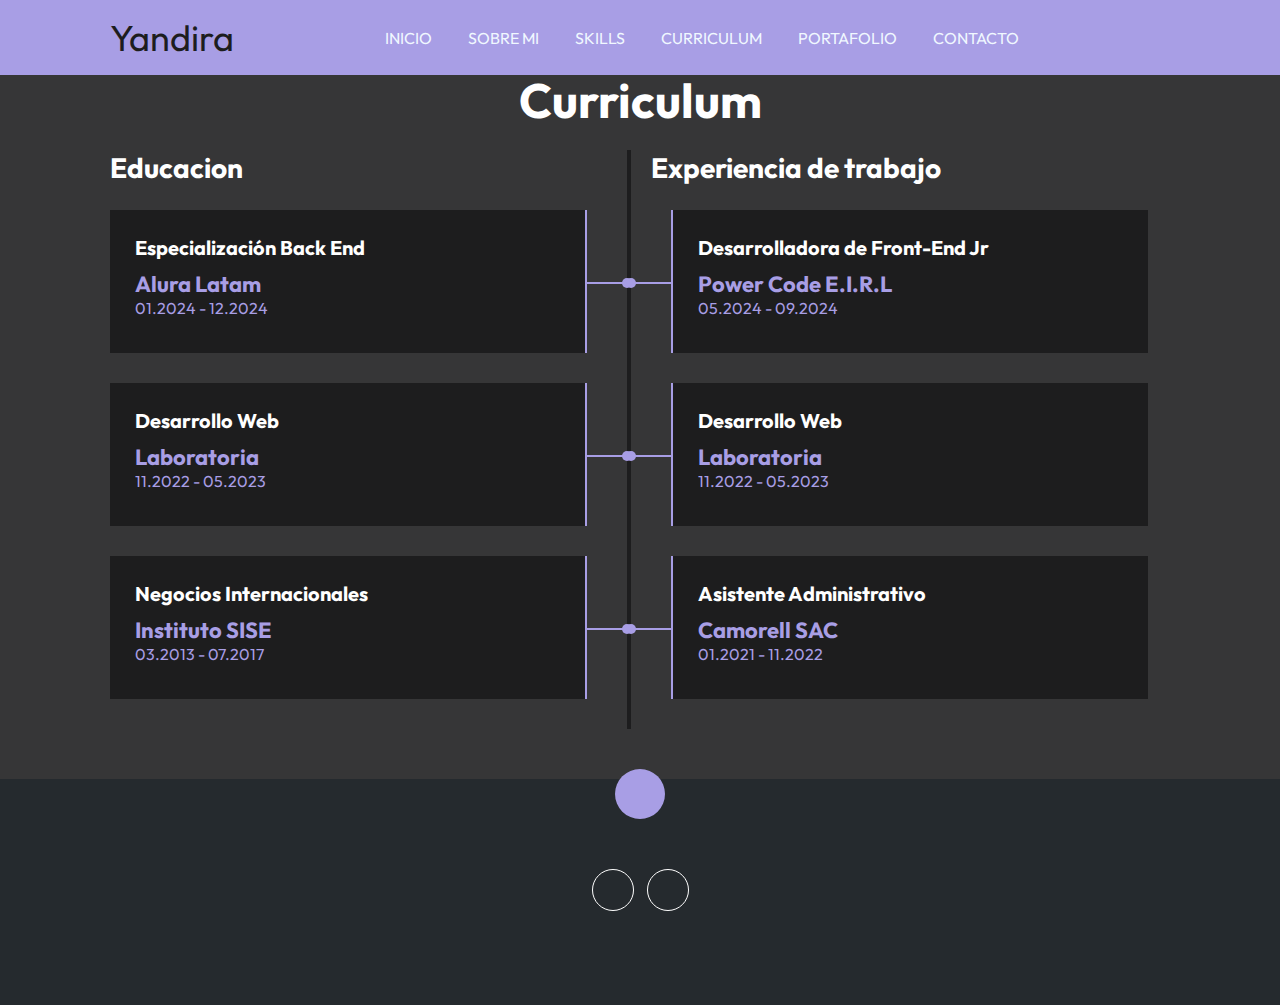
<file: curriculum.html>
<!DOCTYPE html>
<html lang="es">

<head>
  <meta charset="UTF-8">
  <meta http-equiv="X-UA-Compatible" content="IE=edge">
  <meta name="viewport" content="width=device-width, initial-scale=1.0">
  <link rel="stylesheet" href="https://cdnjs.cloudflare.com/ajax/libs/font-awesome/6.4.0/css/all.min.css"
    integrity="sha512-iecdLmaskl7CVkqkXNQ/ZH/XLlvWZOJyj7Yy7tcenmpD1ypASozpmT/E0iPtmFIB46ZmdtAc9eNBvH0H/ZpiBw=="
    crossorigin="anonymous" referrerpolicy="no-referrer" />

  <title>Portafolio</title>
  <link rel="stylesheet" href="style.css">
</head>

<body>
  <!--Menu Encabeza-->
  <div class="contenedor-header">
    <header>
      <div class="logo">
        <a href="#">Yandira</a>
      </div>
      <nav id="nav">
        <ul>
          <li><a href="index.html">INICIO</a></li>
          <li><a href="sobreMi.html">SOBRE MI</S></a></li>
          <li><a href="skills.html">SKILLS</a></li>
          <li><a href="curriculum.html">CURRICULUM</a></li>
          <li><a href="portafolio.html">PORTAFOLIO</a></li>
          <li><a href="contacto.html">CONTACTO</a></li>
        </ul>
      </nav>
      <div class="nav-respondive" onclick="mostrarOcultarMenu()">
        <i class="fa-solid fa-bars"></i>
      </div>
    </header>
  </div>

  <!--Seccion CV-->
  <section id="curriculum" class="curriculum">
    <div class="contenido-seccion">
      <h2>Curriculum</h2>
      <div class="fila">


        <div class="col izquierda">
          <h3>Educacion</h3>

          <div class="item izq">
            <h4>Especialización Back End</h4>
            <span class="casa">Alura Latam</span>
            <span class="fecha">01.2024 - 12.2024</span>
            <div class="conectori">
              <div class="circuloi"></div>
            </div>
          </div>

          <div class="item izq">
            <h4>Desarrollo Web</h4>
            <span class="casa">Laboratoria</span>
            <span class="fecha">11.2022 - 05.2023</span>
            <div class="conectori">
              <div class="circuloi"></div>
            </div>
          </div>
          <div class="item izq">
            <h4>Negocios Internacionales</h4>
            <span class="casa">Instituto SISE</span>
            <span class="fecha">03.2013 - 07.2017</span>
            <div class="conectori">
              <div class="circuloi"></div>
            </div>
          </div>
        </div>

        <div class="col derecha">
          <h3>Experiencia de trabajo</h3>

          <div class="item der">
            <h4>Desarrolladora de Front-End Jr</h4>
            <span class="casa">Power Code E.I.R.L</span>
            <span class="fecha">05.2024 - 09.2024</span>
            <div class="conectod">
              <div class="circulod"></div>
            </div>
          </div>
          
          <div class="item der">
            <h4>Desarrollo Web</h4>
            <span class="casa">Laboratoria</span>
            <span class="fecha">11.2022 - 05.2023</span>
            <div class="conectod">
              <div class="circulod"></div>
            </div>
          </div>

          <div class="item der">
            <h4>Asistente Administrativo</h4>
            <span class="casa">Camorell SAC</span>
            <span class="fecha">01.2021 - 11.2022</span>
            <div class="conectod">
              <div class="circulod"></div>
            </div>
          </div>

        </div>
      </div>
    </div>
  </section>



  <!-- footer -->
  <footer>
    <a href="index.html" class="arriba">
      <i class="fa-solid fa-angles-up"></i>
    </a>
    <div class="redes">
      <a href="#"><i class="fa-brands fa-github"></i></a>
      <a href="#"><i class="fa-brands fa-linkedin-in"></i></a>

    </div>
  </footer>

</body>

</html>
</file>
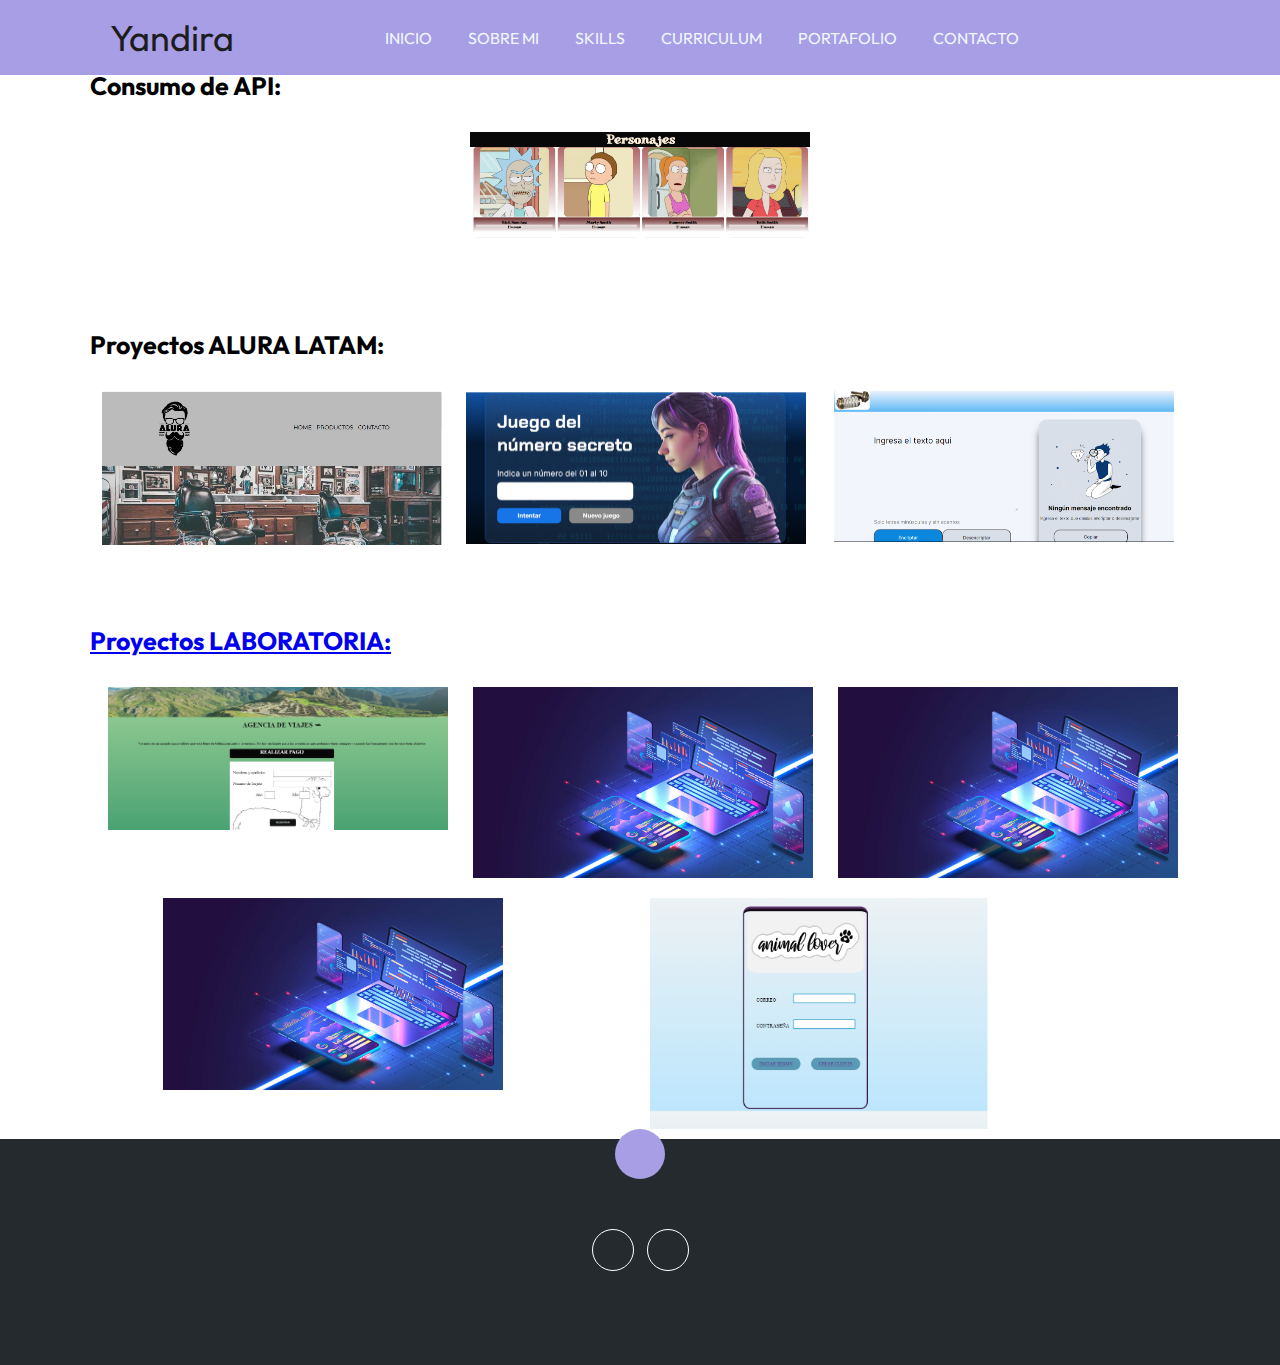
<file: portafolio.html>
<!DOCTYPE html>
<html lang="es">

<head>
  <meta charset="UTF-8">
  <meta http-equiv="X-UA-Compatible" content="IE=edge">
  <meta name="viewport" content="width=device-width, initial-scale=1.0">
  <link rel="stylesheet" href="https://cdnjs.cloudflare.com/ajax/libs/font-awesome/6.4.0/css/all.min.css"
    integrity="sha512-iecdLmaskl7CVkqkXNQ/ZH/XLlvWZOJyj7Yy7tcenmpD1ypASozpmT/E0iPtmFIB46ZmdtAc9eNBvH0H/ZpiBw=="
    crossorigin="anonymous" referrerpolicy="no-referrer" />

  <title>Portafolio</title>
  <link rel="stylesheet" href="style.css">
</head>

<body>
  <!--Menu Encabeza-->
  <div class="contenedor-header">
    <header>
      <div class="logo">
        <a href="#">Yandira</a>
      </div>
      <nav id="nav">
        <ul>
          <li><a href="index.html">INICIO</a></li>
          <li><a href="sobreMi.html">SOBRE MI</S></a></li>
          <li><a href="skills.html">SKILLS</a></li>
          <li><a href="curriculum.html">CURRICULUM</a></li>
          <li><a href="portafolio.html">PORTAFOLIO</a></li>
          <li><a href="contacto.html">CONTACTO</a></li>
        </ul>
      </nav>
      <div class="nav-respondive" onclick="mostrarOcultarMenu()">
        <i class="fa-solid fa-bars"></i>
      </div>
    </header>
  </div>


  <!--Seccion Portafolio-->
  <section id="portafolio" class="portfolio">
    <div class="contenido-seccion">



      <h2>Consumo de API:</h2>

      <div class="galeria">
        <div class="proyecto">
          <a href="https://aria14cs.github.io/RickandMortyAPI/" target="_blank" id="proyecto-link">
            <img src="./scr/img/Rickimg.png" id="proyecto-img">
            <div class="overlay">
              <h3>RickandMortyAPI</h3>
              <p>Fotografia</p>
            </div>
          </a>
        </div>


      </div>

      <div class="contenido-seccion">


        <h2>Proyectos ALURA LATAM:</h2>

        <div class="galeria">
          <div class="proyecto">
            <a href="https://aria14cs.github.io/Barberia-Alura/" target="_blank" id="proyecto-link">
              <img src="./scr/img/barberia alura.png" id="proyecto-img">
              <div class="overlay">
                <h3>Barberia</h3>
                <p>Fotografia</p>
              </div>
            </a>
          </div>

          <div class="proyecto">
            <a href="https://aria14cs.github.io/Juego-Secreto/" target="_blank" id="proyecto-link">
              <img src="./scr/img/img Juego-Secreto.png " id="proyecto-img">
              <div class="overlay">
                <h3>Juego Secreto</h3>
                <p>Fotografia</p>
              </div>
          </div>

          <div class="proyecto">
            <a href="https://aria14cs.github.io/Encriptador-Alura/" target="_blank" id="proyecto-link">
              <img src="./scr/img/encriptador.png " id="proyecto-img">
              <div class="overlay">
                <h3>Encriptador </h3>
                <p>Fotografia</p>
              </div>

          </div>



        </div>
      </div>

      <div class="contenido-seccion">

        <h2>Proyectos LABORATORIA:</h2>

        <div class="galeria">
          <div class="proyecto">
            <a href="https://aria14cs.github.io/DEV003-card-validation/" target="_blank" id="proyecto-link">
              <img src="./scr/img/PROYECTO N01.png" id="proyecto-img">
              <div class="overlay">
                <h3>Card-Validation</h3>
                <p>Fotografia
                </p>
              </div>
            </a>
          </div>

          <div class="proyecto">
            <img src="./scr/img/dv.jpg">
            <div class="overlay">
              <h3>Data-Lovers</h3>
              <p>Fotografia</p>
            </div>
          </div>

          <div class="proyecto">
            <img src="./scr/img/dv.jpg">
            <div class="overlay">
              <h3>Lab Notes </h3>
              <p>Fotografia</p>
            </div>

          </div>

          <div class="proyecto">
            <img src="./scr/img/dv.jpg">
            <div class="overlay">
              <h3>Md-Links </h3>
              <p>Fotografia</p>
            </div>
          </div>

          <div class="proyecto">
            <a href="https://dev-003-social-network-three.vercel.app/" target="_blank" id="proyecto-link">
              <img src="./scr/img/social net-work.png" id="proyecto-img">
              <div class="overlay">
                <h3>Social-Network</h3>
                <p>Fotografia</p>
              </div>
          </div>




        </div>
      </div>
  </section>


  <!-- footer -->
  <footer>
    <a href="index.html" class="arriba">
      <i class="fa-solid fa-angles-up"></i>
    </a>
    <div class="redes">
      <a href="#"><i class="fa-brands fa-github"></i></a>
      <a href="#"><i class="fa-brands fa-linkedin-in"></i></a>

    </div>
  </footer>

</body>

</html>
</file>
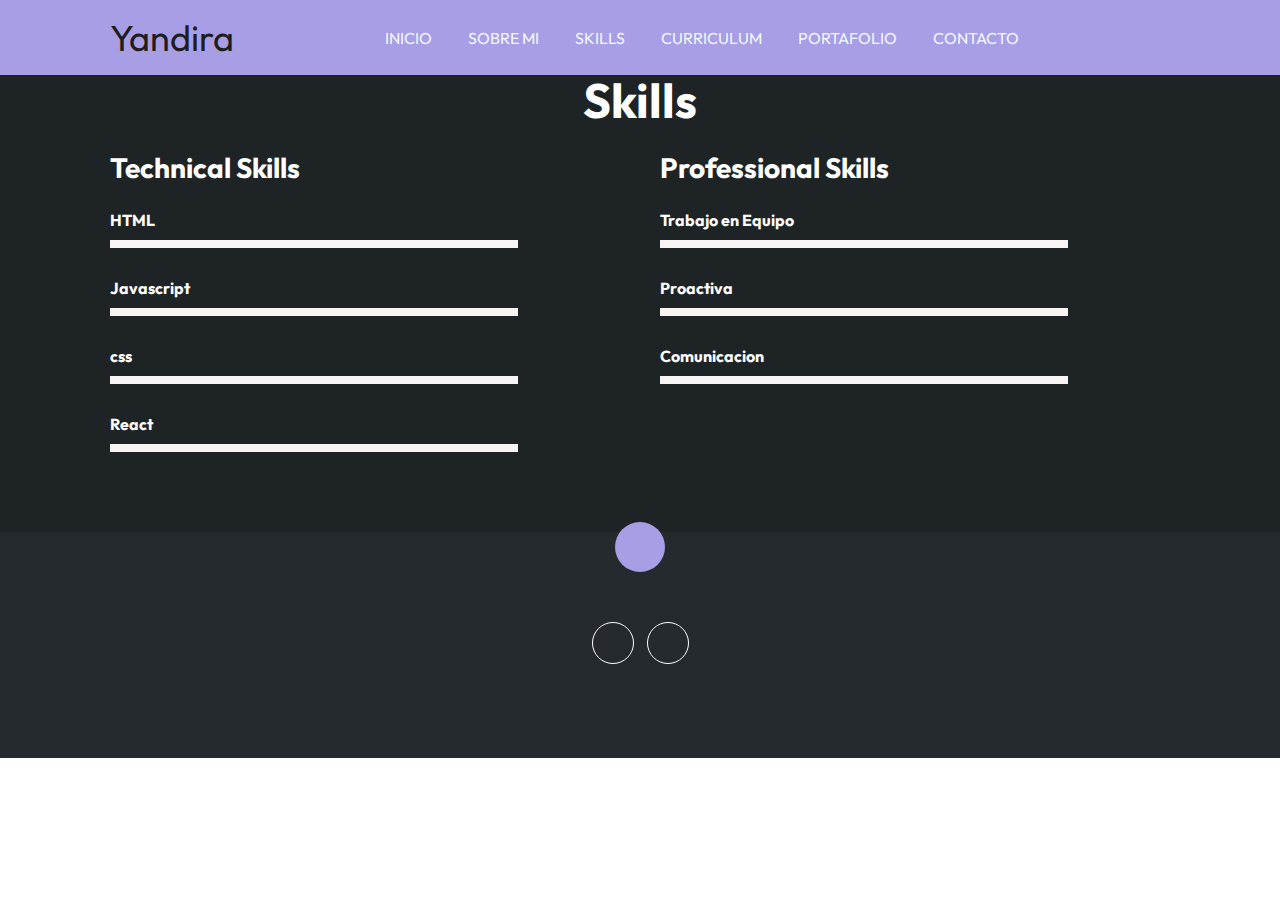
<file: skills.html>
<!DOCTYPE html>
<html lang="es">

<head>
  <meta charset="UTF-8">
  <meta http-equiv="X-UA-Compatible" content="IE=edge">
  <meta name="viewport" content="width=device-width, initial-scale=1.0">
  <link rel="stylesheet" href="https://cdnjs.cloudflare.com/ajax/libs/font-awesome/6.4.0/css/all.min.css"
    integrity="sha512-iecdLmaskl7CVkqkXNQ/ZH/XLlvWZOJyj7Yy7tcenmpD1ypASozpmT/E0iPtmFIB46ZmdtAc9eNBvH0H/ZpiBw=="
    crossorigin="anonymous" referrerpolicy="no-referrer" />

  <title>Portafolio</title>
  <link rel="stylesheet" href="style.css">
</head>

<body>
  <!--Menu Encabeza-->
  <div class="contenedor-header">
    <header>
      <div class="logo">
        <a href="#">Yandira</a>
      </div>
      <nav id="nav">
        <ul>
          <li><a href="index.html">INICIO</a></li>
          <li><a href="sobreMi.html">SOBRE MI</S></a></li>
          <li><a href="skills.html">SKILLS</a></li>
          <li><a href="curriculum.html">CURRICULUM</a></li>
          <li><a href="portafolio.html">PORTAFOLIO</a></li>
          <li><a href="contacto.html">CONTACTO</a></li>
        </ul>
      </nav>
      <div class="nav-respondive" onclick="mostrarOcultarMenu()">
        <i class="fa-solid fa-bars"></i>
      </div>
    </header>
  </div>






  <!--Seccion Skills-->
  <section class="skills" id="skills">
    <div class="contenido-seccion">
      <h2>Skills</h2>
      <div class="fila">
        <!--Technical Skill-->
        <div class="col">
          <h3>Technical Skills</h3>
          <div class="skill">
            <span>HTML</span>
            <div class="barra-skill">
              <div class="progreso">

              </div>
            </div>
          </div>
          <div class="skill">
            <span>Javascript</span>
            <div class="barra-skill">
              <div class="progreso ">

              </div>
            </div>
          </div>
          <div class="skill">
            <span>css</span>
            <div class="barra-skill">
              <div class="progreso">

              </div>
            </div>
          </div>
          <div class="skill">
            <span>React</span>
            <div class="barra-skill">
              <div class="progreso">

              </div>
            </div>
          </div>
        </div>
        <!--Profesional Skill-->
        <div class="col">
          <h3>Professional Skills</h3>
          <div class="skill">
            <span>Trabajo en Equipo </span>
            <div class="barra-skill">
              <div class="progreso">

              </div>
            </div>
          </div>
          <div class="skill">
            <span>Proactiva</span>
            <div class="barra-skill">
              <div class="progreso">

              </div>
            </div>
          </div>
          <div class="skill">
            <span>Comunicacion</span>
            <div class="barra-skill">
              <div class="progreso">

              </div>
            </div>
          </div>
        </div>
      </div>

    </div>
  </section>

  <!-- footer -->
  <footer>
    <a href="index.html" class="arriba">
      <i class="fa-solid fa-angles-up"></i>
    </a>
    <div class="redes">
      <a href="#"><i class="fa-brands fa-github"></i></a>
      <a href="#"><i class="fa-brands fa-linkedin-in"></i></a>

    </div>
  </footer>

</body>

</html>
</file>
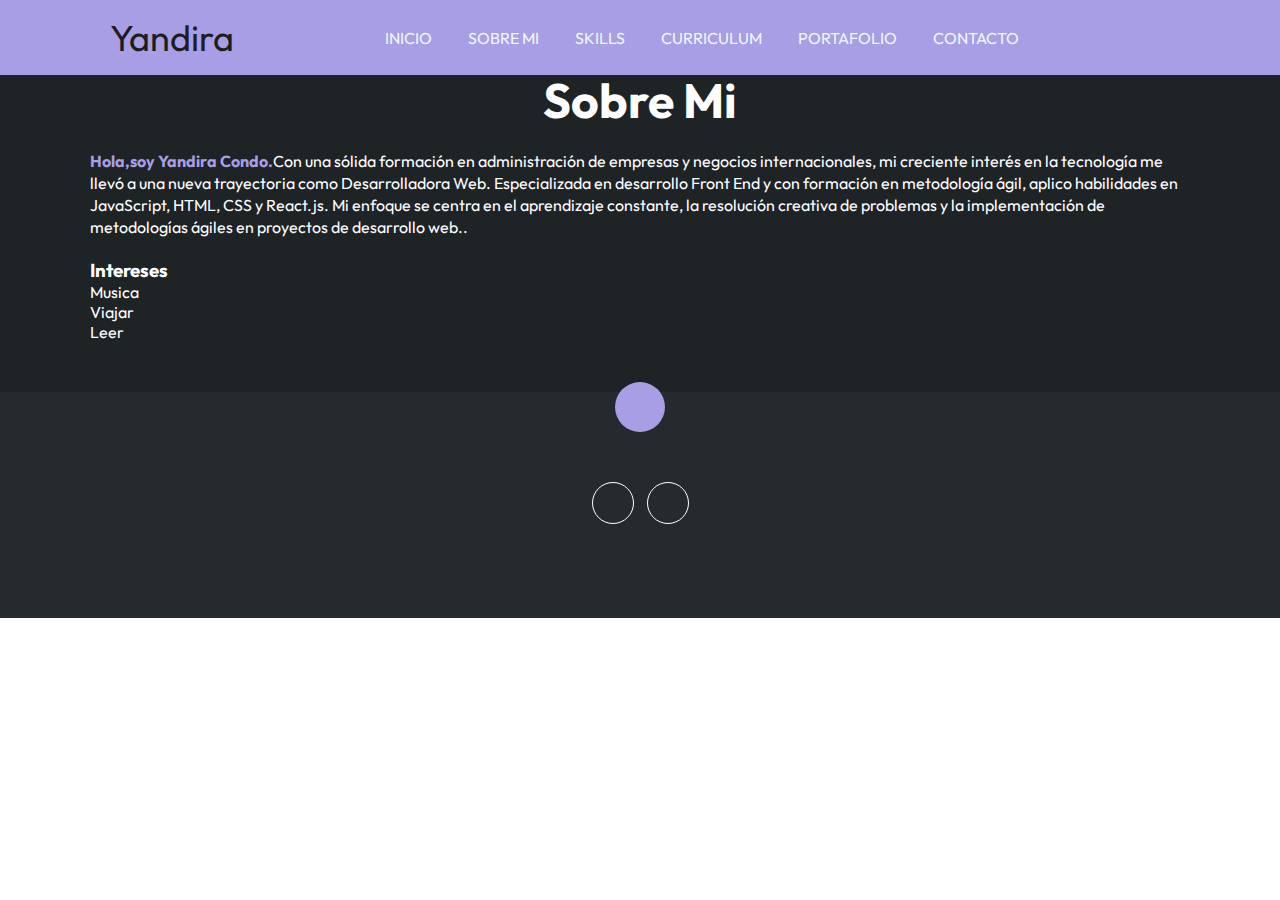
<file: sobreMi.html>
<!DOCTYPE html>
<html lang="es">

<head>
  <meta charset="UTF-8">
  <meta http-equiv="X-UA-Compatible" content="IE=edge">
  <meta name="viewport" content="width=device-width, initial-scale=1.0">


  <title>Portafolio</title>
  <link rel="stylesheet" href="style.css">
</head>

<body>
  <!--Menu Encabeza-->
  <div class="contenedor-header">
    <header>
      <div class="logo">
        <a href="#">Yandira</a>
      </div>
      <nav id="nav">
        <ul>
          <li><a href="index.html">INICIO</a></li>
          <li><a href="sobreMi.html">SOBRE MI</S></a></li>
          <li><a href="skills.html">SKILLS</a></li>
          <li><a href="curriculum.html">CURRICULUM</a></li>
          <li><a href="portafolio.html">PORTAFOLIO</a></li>
          <li><a href="contacto.html">CONTACTO</a></li>
        </ul>
      </nav>
      <div class="nav-respondive" onclick="mostrarOcultarMenu()">
        <i class="fa-solid fa-bars"></i>
      </div>
    </header>
  </div>



  <!--Seccion SOBRE MI -->
  <section id="sobremi" class="sobremi">
    <div class="contenido-seccion">
      <h2>Sobre Mi</h2>
      <p><span>Hola,soy Yandira Condo.</span>Con una sólida formación en administración de empresas y negocios
        internacionales,
        mi creciente interés en la tecnología me llevó a una nueva trayectoria como Desarrolladora Web. Especializada en
        desarrollo
        Front End y con formación en metodología ágil, aplico habilidades en JavaScript, HTML, CSS y React.js. Mi
        enfoque se centra en
        el aprendizaje constante, la resolución creativa de problemas y la implementación de metodologías ágiles en
        proyectos de desarrollo web..</p>


      <!--Intereses-->
      <div class="col">
        <h3>Intereses</h3>
        <div class="contenedor-intereses">
          <div class="intereses">
            <i class="fa-solid fa-music"></i>
            <span>Musica</span>
          </div>
          <div class="intereses">
            <i class="fa-solid fa-plane"></i>
            <span>Viajar</span>
          </div>
          <div class="intereses">
            <i class="fa-solid fa-book"></i>
            <span>Leer</span>
          </div>

        </div>
      </div>
    </div>
    <!-- <button>
              Descargar CV <i class="fa-sharp fa-solid fa-download"></i>
              <span class="overlay"></span> 
            </button> -->
    </div>
  </section>
  <!-- footer -->
  <footer>
    <a href="index.html" class="arriba">
      <i class="fa-solid fa-angles-up"></i>
    </a>
    <div class="redes">
      <a href="#"><i class="fa-brands fa-github"></i></a>
      <a href="#"><i class="fa-brands fa-linkedin-in"></i></a>

    </div>
  </footer>

</body>

</html>
</file>
<file: style.css>
@import url("https://fonts.googleapis.com/css2?family=Outfit:wght@100;200;400;600;800&display=swap");
* {
  box-sizing: border-box;
  font-family: "Outfit";
  margin: 0;
  padding: 0;
}

html {
  /* Permite deslizar cuando se hace clic */
  scroll-behavior: smooth;
}
/*  Menu*/
.contenedor-header {
  background: #a89ee5;
  position: fixed;
  width: 100%;
  top: 0;
  left: 0;
  z-index: 99;
}
.contenedor-header header {
  max-width: 1100px;
  margin: auto;
  display: flex;
  justify-content: space-between;
  align-items: center;
  padding: 15px 20px;
}
.contenedor-header header .logo a {
  font-family: "Outfit";
  font-size: 36px;
  color: #1d1d1e;
  text-decoration: none;
}
.contenedor-header header ul {
  width: 100%;
  display: flex;
  list-style: none;
}

.contenedor-header header nav ul li a {
  text-align: none;
  color: aliceblue;
  margin: 0 15px;
  padding: 3px;
  transition: 0.5s;
  text-decoration: none;
}

.contenedor-header header nav ul li a:hover {
  color: #a89ee5;
}
.nav-responsive {
  background-color: #a89ee5;
  color: aliceblue;
  padding: 5px 10px;
  border-radius: 5px;
  cursor: pointer;
  /* display: none; */
}
/* Seccion Inicio */
.inicio {
  background: linear-gradient(to top, rgba(35, 28, 39, 0.8), rgb(88, 89, 90)),
    url(img/dv.jpg);
  /* background-repeat: no-repeat; */
  background-size: cover;
  height: 100vh;
  color: #fff;
  display: flex;
  margin-right: 10px;
  /* align-items:flex-start; */
}
.inicio .contenido-banner {
  padding: 20px;
  background-color: #1e2326;
  max-width: 350px;
  margin: auto;
  text-align: center;
  border-radius: 40px;
}
.inicio .contenido-banner img {
  margin-top: 40px;
  border: 10px solid #a89ee5;
  display: block;
  width: 80%;
  margin: auto;
  border-radius: 100%;
}

.inicio .contenido-banner h1 {
  margin-top: 40px;
  font-size: 42px;
  font-family: "Outfit";
}
.inicio .contenido-banner h2 {
  font-size: 15px;
  font-weight: normal;
}

.inicio .contenido-banner .redes a {
  color: #fff;
  display: inline-block;
  text-decoration: none;
  border: 1px solid #fff;
  border-radius: 100%;
  width: 42px;
  height: 42px;
  line-height: 42px;
  margin: 40px 5px;
  font-size: 20px;
  transition: 0.3s;
}

.inicio .contenido-banner .redes a:hover {
  background-color: #a89ee5;
}
.sobremi {
  background-color: #1e2326;
  color: #fff;
  padding: 50px 20px;
}
.sobremi .contenido-seccion {
  max-width: 1100px;
  margin: auto;
}
.sobremi h2 {
  font-size: 48px;
  font-family: "Outfit";
  text-align: center;
  padding: 20px 0;
}
.sobremi .contenido-seccion p {
  font: 18px;
  line-height: 22px;
  margin-bottom: 20px;
}
.sobremi .contenido-seccion p span {
  color: #a89ee5;
  font-weight: bold;
}

.sobremi .fila {
  display: flex;
}

.sobremi .fila .col {
  width: 50%;
}
.sobremi .fila .col h3 {
  font-size: 28px;
  font-family: "Outfit";
  margin-bottom: 25px;
}
.sobremi .fila .col ul {
  list-style: none;
}
.sobremi .fila .col ul li {
  margin: 12px 0;
}
.sobremi .fila .col ul li strong {
  display: inline-block;
  color: #a89ee5;
  width: 130px;
}
.sobremi .fila .col ul li span {
  background-color: #a89ee5;
  padding: 3px;
  font-weight: bold;
  border-radius: 5px;
}

.sobremi .fila .col .contenedor-intereses {
  display: flex;
  flex-wrap: wrap;
}
.sobremi .fila .col .contenedor-intereses .intereses {
  width: 100px;
  height: 100px;
  background-color: #18181a;
  border-radius: 10px;
  margin: 0 15px 15px 0;
  display: flex;
  flex-direction: column;
  align-items: center;
  justify-content: center;
  transition: 0.3s;
}

.sobremi .fila .col .contenedor-intereses .intereses:hover {
  background-color: #a89ee5;
}
.sobremi .fila .col .contenedor-intereses .intereses i {
  font-size: 30px;
  margin-bottom: 10px;
}
.sobremi button {
  cursor: pointer;
  background-color: transparent;
  border: 2px solid #fff;
  width: fit-content;
  display: block;
  margin: 20px auto;
  font-size: 16px;
  color: #fff;
  position: relative;
  z-index: 10;
}
.sobremi button .overlay {
  position: absolute;
  top: 0;
  left: 0;
  width: 0;
  height: 100%;
  background-color: #a89ee5;
  z-index: -1;
  transition: 1s;
}
.sobremi button:hover .overlay {
  width: 100%;
}

/* Seccion Skills */
.skills {
  background-color: #1e2326;
  color: #fff;
  padding: 50px 20px;
}
.skills .contenido-seccion {
  max-width: 1100px;
  margin: auto;
}
.skills h2 {
  font-size: 48px;
  font-family: "Outfit";
  text-align: center;
  padding: 20px 0;
}

.skills .fila {
  display: flex;
}
.skills .fila .col {
  width: 50%;
  padding: 0 20px;
}
.skills .fila .col h3 {
  font-size: 28px;
  font-family: "Outfit";
  margin-bottom: 25px;
}
.skills .skill > span {
  font-weight: bold;
  display: block;
  margin-bottom: 10px;
}

.skills .skill .barra-skill {
  height: 8px;
  width: 80%;
  background-color: #f8f4f4;
  position: relative;
  margin-bottom: 30px;
}
.skills .skill .progreso {
  background-color: #a89ee5;
  position: absolute;
  top: 0;
  left: 0;
  height: 5px;
}
.skills .skill .barra-skill span {
  position: absolute;
  height: 40px;
  width: 40px;
  background-color: #a89ee5;
  border-radius: 50px;
  line-height: 40px;
  text-align: center;
  top: -17px;
  right: -15px;
  font-size: 14px;
}
/* .. */
.skills .skill .javascript {
  width: 0%;
  animation: 2s javascript forwards;
}
@keyframes javascript {
  0% {
    width: 0%;
  }
  100% {
    width: 75%;
  }
}

.skills .skill .trabajo {
  width: 0%;
  animation: 2s trabajo forwards;
}
@keyframes trabajo {
  0% {
    width: 0%;
  }
  100% {
    width: 80%;
  }
}
.skills .skill .proactiva {
  width: 0%;
  animation: 2s proactiva forwards;
}
@keyframes proactiva {
  0% {
    width: 0%;
  }
  100% {
    width: 90%;
  }
}
.skills .skill .comunicacion {
  width: 0%;
  animation: 2s proactiva forwards;
}
@keyframes comunicacion {
  0% {
    width: 0%;
  }
  100% {
    width: 75%;
  }
}
/* Seccion CV */
.curriculum {
  background-color: #363637;
  color: #fff;
  padding: 50px 20px;
}
.curriculum .contenido-seccion {
  max-width: 1100px;
  margin: auto;
}
.curriculum h2 {
  font-size: 48px;
  font-family: "Outfit";
  text-align: center;
  padding: 20px 0;
}
.curriculum .fila {
  display: flex;
}
.curriculum .fila .col {
  width: 49%;
  padding: 0 20px;
}
.curriculum .fila .col h3 {
  font-size: 28px;
  font-family: "Outfit";
  margin-bottom: 25px;
}
.curriculum .fila .izquierda {
  border-right: 2px solid #1d1d1e;
}
.curriculum .fila .derecha {
  border-left: 2px solid #1d1d1e;
}

.curriculum .fila .item {
  padding: 25px;
  margin-bottom: 30px;
  background-color: #1d1d1e;
  position: relative;
}
.curriculum .fila .item h4 {
  font-size: 20px;
  margin-bottom: 10px;
}
.curriculum .fila .item .casa {
  color: #a89ee5;
  font-size: 22px;
  font-weight: bold;
  display: block;
}
.curriculum .fila .item .fecha {
  display: block;
  color: #a89ee5;
  margin-bottom: 10px;
}
.curriculum .fila .item p {
  line-height: 24px;
}
.curriculum .fila .izq {
  border-right: 2px solid #a89ee5;
  margin-right: 20px;
}
.curriculum .fila .der {
  border-left: 2px solid #a89ee5;
  margin-left: 20px;
}
.curriculum .fila .item .conectori {
  height: 2px;
  background-color: #a89ee5;
  width: 47px;
  position: absolute;
  top: 50%;
  right: -47px;
  z-index: 5;
}
.curriculum .fila .item .conectori .circuloi {
  display: block;
  height: 10px;
  width: 10px;
  border-radius: 50%;
  background-color: #a89ee5;
  float: right;
  position: relative;
  bottom: 4px;
}
.curriculum .fila .item .conectod {
  height: 2px;
  background-color: #a89ee5;
  width: 47px;
  position: absolute;
  top: 50%;
  left: -47px;
  z-index: 5;
}
.curriculum .fila .item .conectod .circulod {
  display: block;
  height: 10px;
  width: 10px;
  border-radius: 50%;
  background-color: #a89ee5;
  float: left;
  position: relative;
  bottom: 4px;
}
/* SECCION PORTFOLIO */
.portafolio {
  background-color: #252a2e;
  color: #fff;
  padding: 50px 20px;
}
.portfolio .contenido-seccion {
  max-width: 1100px;
  margin: auto;
}
.portfolio h2 {
  font-size: 25px;
  font-family: "Outfit";
  /* text-align: center; */
  padding: 20px 0;
  margin-top: 50px;
}
.portfolio .galeria {
  display: flex;
  flex-wrap: wrap;
  justify-content: space-around;
}
.portfolio .galeria .proyecto {
  position: relative;
  max-width: 340px;
  height: fit-content;
  margin: 10px;
  cursor: pointer;
}
.portfolio .galeria .proyecto img {
  width: 100%;
  display: block;
}
.portfolio .galeria .proyecto .overlay {
  position: absolute;
  top: 0;
  width: 100%;
  height: 100%;
  text-align: center;
  background: linear-gradient(
    rgba(204, 158, 227, 0.8),
    rgba(222, 152, 226, 0.8)
  );
  display: flex;
  flex-direction: column;
  justify-content: center;
  transition: 1s;
  font-size: 18px;
  letter-spacing: 3px;
  opacity: 0;
}
.portfolio .galeria .proyecto .overlay h3 {
  margin-bottom: 20px;
  transition: 1s;
}
.portfolio .galeria .proyecto .overlay:hover {
  opacity: 1;
}
.portfolio .galeria .proyecto .overlay:hover h3 {
  margin-bottom: 0px;
}

.contacto {
  background-image: url(img/contact_bg.png);
  background-color: #1e2326;
  color: #fff;
  padding: 50px 0;
}
.contacto .contenido-seccion {
  max-width: 1100px;
  margin: auto;
}
.contacto h2 {
  font-size: 28px;
  font-family: "Outfit";
  text-align: center;
  padding: 20px 0;
  margin-top: 50px;
}
.contacto .fila {
  display: flex;
}
.contacto .col {
  width: 100%;
  padding: 10px;
  position: relative;
  margin-top: 60px;
}
.contacto .col input,
.contacto .col textarea {
  display: block;
  width: 100%;
  padding: 18px;
  border: none;
  margin-bottom: 20px;
  background-color: #252a2e;
  color: #fff;
  font-size: 18px;
}
.contacto button {
  cursor: pointer;
  background-color: transparent;
  border: 2px solid #fff;
  width: fit-content;
  display: block;
  margin: 20px auto;
  padding: 10px 22px;
  font-size: 16px;
  color: #fff;
  position: relative;
  z-index: 10;
}
.contacto button .overlay {
  position: absolute;
  top: 0;
  left: 0;
  width: 0;
  height: 100%;
  background-color: #a89ee5;
  z-index: -1;
  transition: 1s;
}
.contacto button:hover .overlay {
  width: 100%;
}
.contacto .col img {
  width: 100%;
}
.contacto .col .info {
  position: absolute;
  top: 40%;
  background-color: #252a2e;
  padding: 20px;
  max-width: 350px;
  left: 50%;
  transform: translate(-50%, -50%);
}
.contacto .col .info ul {
  list-style: none;
}
.contacto .col .info ul li {
  margin-bottom: 20px;
}
.contacto .col .info ul li i {
  color: #a89ee5;
  display: inline-block;
  margin-right: 20px;
}
footer {
  background-color: #252a2e;
  color: #fff;
  padding: 50px 0 30px 0;
  text-align: center;
  position: relative;
  width: 100%;
}
footer .redes {
  margin-bottom: 20px;
}
footer .redes a {
  color: #fff;
  display: inline-block;
  text-decoration: none;
  border: 1px solid #fff;
  border-radius: 100%;
  width: 42px;
  height: 42px;
  line-height: 42px;
  margin: 40px 5px;
  font-size: 20px;
  transition: 0.3s;
}
footer .arriba {
  display: block;
  width: 50px;
  height: 50px;
  background-color: #a89ee5;
  color: #fff;
  position: absolute;
  left: 50%;
  transform: translateX(-50%);
  top: -10px;
  border-radius: 50%;
  line-height: 50px;
  font-size: 18px;
}

@media screen and (max-width: 700px) {
  nav {
    display: block; /* Mostrar la barra de navegación */
  }
  .nav-responsive {
    display: none; /* Ocultar el botón de navegación responsivo */
  }
  nav ul {
    display: flex; /* Mostrar todas las listas de navegación en línea */
    flex-wrap: wrap; /* Permitir que los elementos se envuelvan a la siguiente línea */
    justify-content: center; /* Centrar las listas horizontalmente */
  }
  nav ul li {
    margin: 10px; /* Añadir espaciado entre los elementos de la lista */
    text-align: center; /* Centrar el texto */
    width: 100%; /* Ocupar todo el ancho disponible */
  }
  .contenedor-header header .logo {
    flex: 1; /* El logo tomará todo el espacio disponible */
  }
}

@media screen and (max-width: 700px) {
  .inicio {
    margin-top: 72%;
  }
  .sobremi {
    margin-top: 72%;
  }
  .sobremi .fila {
    display: block;
  }
  .sobremi .fila .col {
    width: fit-content;
  }
  .skills {
    margin-top: 72%;
  }
  .skills .fila {
    display: block;
  }
  .skills .fila .col {
    width: 100%;
  }
  .skills .fila .col .barra-skill {
    width: 100%;
  }
  .curriculum {
    margin-top: 72%;
  }
  .curriculum .fila {
    display: block;
  }
  .curriculum .fila .col {
    width: 90%;
  }
  .curriculum .fila .derecha {
    margin-left: 20px;
  }
  .portfolio {
    margin-top: 72%;
  }
  .portfolio .galeria {
    display: block;
    width: 100%;
  }
  .portfolio .galeria .proyecto {
    max-width: 100%;
  }
  .portfolio .galeria .proyecto img {
    width: 100%;
  }
  .contacto {
    margin-top: 100%;
  }

  .contacto .fila {
    display: block;
  }
  .contacto .fila .col {
    width: 100%;
  }
}
</file>
